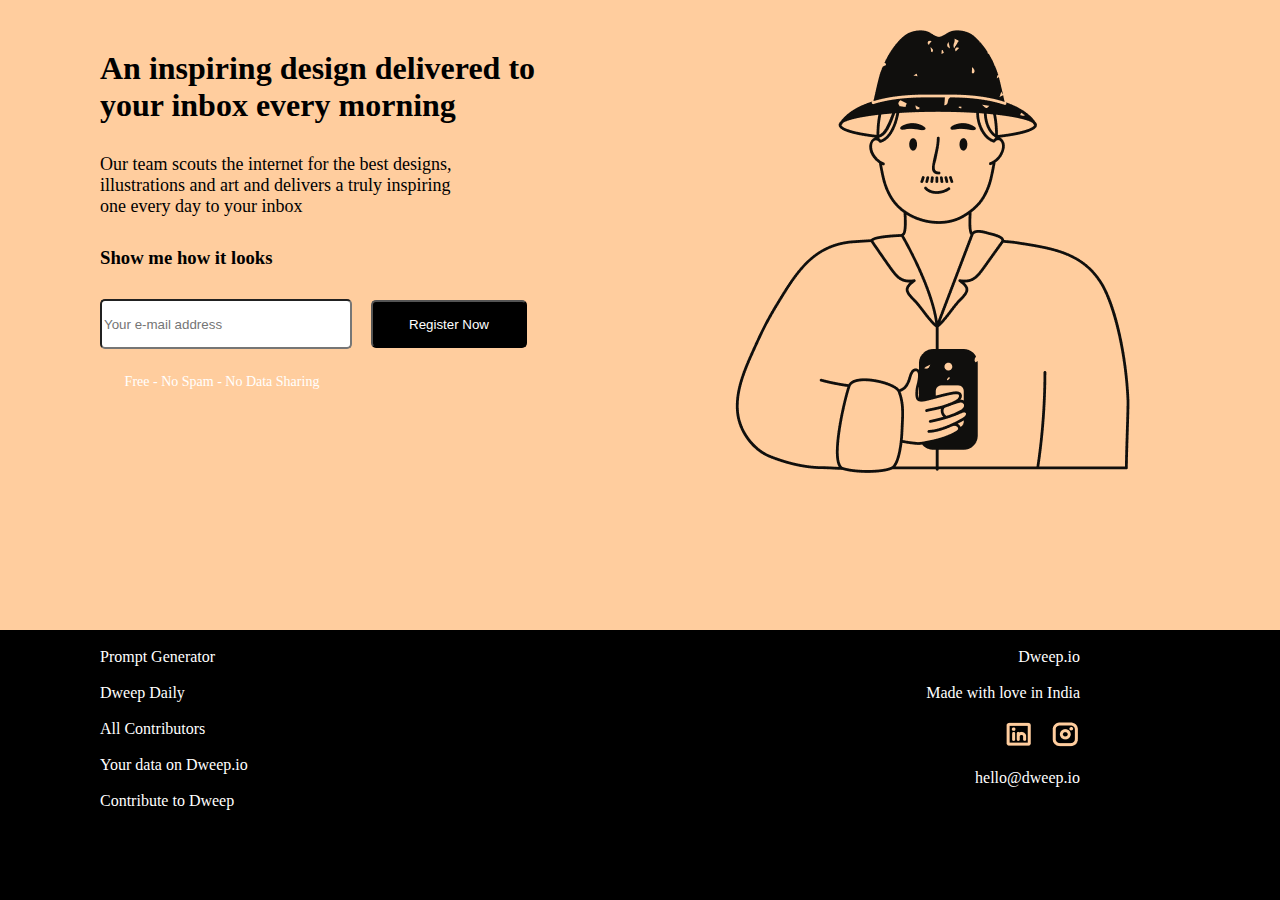
<file: Project-1/code/index.html>
<!DOCTYPE html>
<html lang="en">
<head>
    <meta charset="UTF-8">
    <meta name="viewport" content="width=device-width, initial-scale=1.0">
    <title>Mini Project</title>
    <link rel="stylesheet" href="style.css">
</head>
<body>
    <div class="top">
        <div class="topleft">
            <h1 style="font-size: xx-large;">An inspiring design delivered to <br>your inbox every morning</h1>
            <p id="explaination">Our team scouts the internet for the best designs, <br>
                illustrations and art and delivers a truly inspiring <br>
                one every day to your inbox
            </p>
            <h3><b>Show me how it looks</b></h3>
            <form action="" id="form">
                <input id="mail" type="text" placeholder="Your e-mail address"> <button id="button">Register Now</button>
            </form>
            <p id="free">Free - No Spam - No Data Sharing</p>            
        </div>
        <div class="topright">
            <img src="../images/surface1.png" alt="">
        </div>
    </div>
    <div class="foot">
        <div class="footleft">
            <p>Prompt Generator</p>
            <p>Dweep Daily</p>
            <p>All Contributors</p>
            <p>Your data on Dweep.io</p>
            <p>Contribute to Dweep</p>
        </div>
        <div class="footright">
            <p>Dweep.io</p>
            <p>Made with love in India</p>
            <pre><img src="../images/LinkedinLogo.png" alt="">  <img src="../images/InstagramLogo.png" alt=""></pre>
            <p>hello@dweep.io</p>
        </div>
    </div>
</body>
</html>
</file>
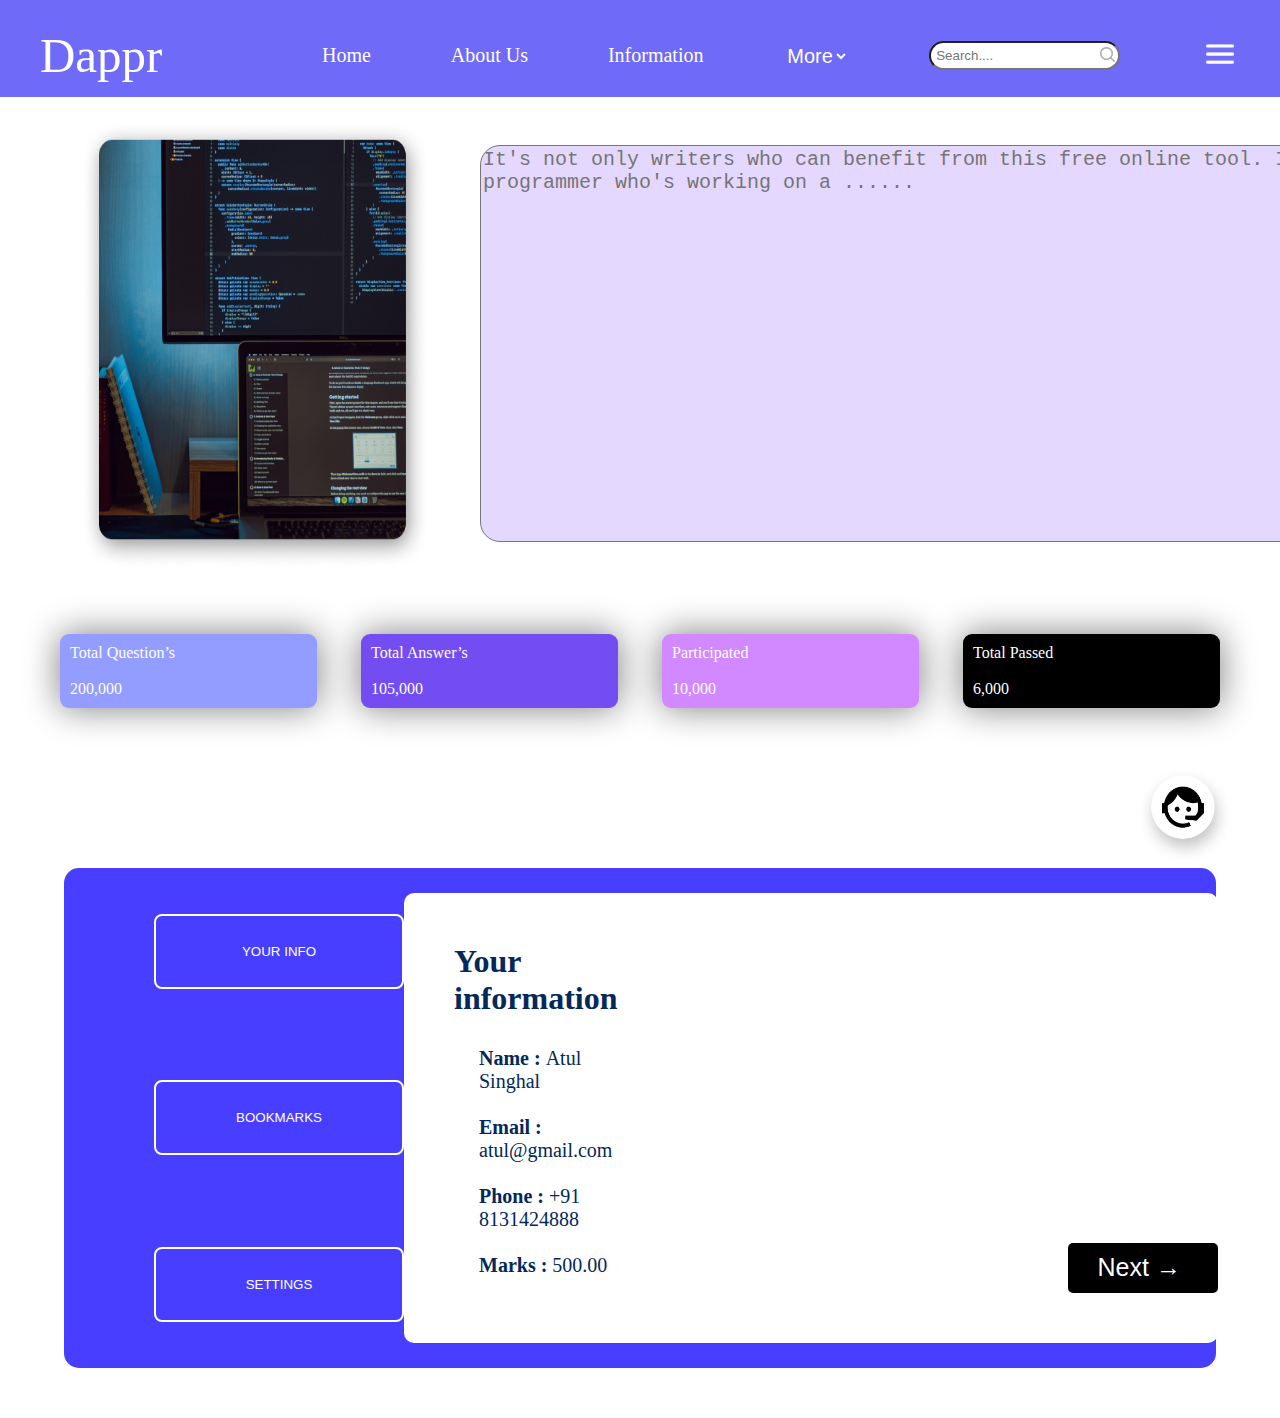
<file: Project-2/code/index.html>
<!DOCTYPE html>
<html lang="en">
<head>
    <meta charset="UTF-8">
    <meta name="viewport" content="width=device-width, initial-scale=1.0">
    <title>project-2</title>
    <link rel="stylesheet" href="style.css">
</head>
<body>
    <div id="navbar">
        <nav class="nav">
            <div class="Options">
                <p id="Dappr">Dappr</p>
                <p></p>
                <p>Home</p>
                <p>About Us</p>
                <p>Information</p>
                <select name="" id="">
                    <option>More</option>
                </select>
                <div class="searchbar">
                    <form action="">
                        <input id="input" type="text" placeholder="Search....">
                        <img class="searchopt" src="../images/search.png" alt="">
                    </form>
                </div>
                <button><img src="../images/Options.png" alt="Options" height="20px"></button>
            </div>
        </nav>
    </div>

    <div>
        <div class="page">
            <div class="left">
                <img src="../images/image.png" alt="Image" height="450px" width="350px">
            </div>
            <div class="right">
                <textarea rows="17" cols="8000"
                    placeholder="It's not only writers who can benefit from this free online tool. If you're a programmer who's working on a ......"></textarea>
            </div>
            <div class="box">
                <div class="icons">
                    <img src="../images/Whatsapp.png" alt="Whatsapp" height="50px" width="50px">
                    <img src="../images/Facebook.png" alt="Facebook" height="50px" width="50px">
                    <img src="../images/Twitter.png" alt="Twitter" height="50px" width="50px">
                </div>
            </div>
        </div>
        <div class="total">
            <p id="one">Total Question’s <br><br> 200,000</p>
            <p id="two">Total Answer’s <br> <br>105,000</p>
            <p id="three">Participated <br> <br>10,000</p>
            <p id="four">Total Passed <br> <br>6,000</p>
        </div>

    </div>
    <div class="center">
        <div id="bottom">
            <div id='bottomLeft'>
                <button class="buttons">YOUR INFO</button>
                <button class="buttons">BOOKMARKS</button>
                <button class="buttons">SETTINGS</button>
            </div>
            <div id="bottomOne">
                <div id="bottomRightLeft">
                    <h1>Your information</h1>
                    <div class="Information">
                        <p><b>Name : </b>  Atul Singhal</p><br>
                        <p><b>Email :</b>  atul@gmail.com</p><br>
                        <p><b>Phone :</b>  +91 8131424888</p><br>
                        <p><b>Marks :</b>  500.00</p><br>
                        
                    </div>
                    
                </div>
                <div id="bottomRightRight">
                    <button id="inlinebutton">Next →</button>
                </div>
            </div>
        </div>
    </div>
    <div class="help">
        <img src="../images/Help.png" alt="Help">
    </div>
</body>

</html>
</file>
<file: Project-1/code/style.css>
*{
    margin: 0;
}
.top{
    background-color: #FFCD9E;
    height: 70vh;
}
.foot{
    background-color: black;
    height: 30vh;
}
.topleft{
    padding-top: 50px;
    padding-left: 100px;
    position:relative;
}
#explaination{
    margin-top: 30px;
    margin-bottom: 30px;
    font-size: large;
}
#form{
    margin-top: 30px;
}
#mail{
    width: 244px;
    height: 44px;
    border-radius: 5px;
    margin-right:15px;
}
#button{
    background-color: black;
    color: white;
    width: 156px;
    height: 48px;
    border-radius: 5px;
}
#free{
    width: 244px;
    height: 44px;
    padding-top: 25px;
    color: white;
    text-align: center;
    font-size: 14px;
}
.topright{
    position: absolute;
    right: 150px;
    top: 30px;
}
.footleft{
    color: white;
    position: absolute;
    left: 100px;
}
.foot p{
    margin: 18px 0px;
}
.footright{
    color: white;
    position: absolute;
    right: 200px;
    text-align: right;
}
</file>
<file: Project-2/code/style.css>
* {
    margin: 0;
}
#navbar {
    position: fixed;
    top: 0px;
}
.nav {
    height: 97px;
    width: 100vw;
    background-color: #6F6AF7;
    color: white;
    text-align: center;
}

#Dappr {
    font-family: 'Delius Unicase';
    font-size: 49px;
    position: relative;
    display: flex;
    flex-direction: row;
    justify-content: space-around;
}

.Options {
    position: relative;
    top: 27px;
    display: flex;
    flex-direction: row;
    justify-content: space-around;
    align-items: center;
    font-size: 20px;
}

.searchbar {
    position: relative;
}

.searchopt {
    position: absolute;
    right: 5px;
    height: 15px;
    top: 6px;
}

#input {
    border-radius: 15px;
    padding: 5px;
}

select {
    background-color: #6F6AF7;
    color: white;
    border: none;
    font-size: 20px;
}

button {
    background-color: #6F6AF7;
    color: white;
    border: none;
}

.page {
    margin-top: 120px;
    margin-left: 80px;
    display: inline-flex;
    justify-content: flex-start;
}

.box {
    display: inline-flex;
    height: 150px;
    width: 60px;
}

.icons {
    /* display: inline-flex;
    flex-direction: column;
    position: sticky;
    margin-top: 120px;
    right: 5px; */
    height: 40px;
    display: block;
    width: fit-content;
}

.right textarea {
    width: 950px;
    background-color: #E5D8FF;
    border-radius: 20px;
    font-size: x-large;
    margin-top: 25px;
    resize: none;
    margin-left: 50px;
}

.total {
    display: flex;
    justify-content: space-between;
    padding: 60px;
}

.total p {
    color: white;
    padding: 10px;
    width: 237px;
    border-radius: 9px;
}

#one {
    background-color: #929DFF;
    box-shadow: 0px 0px 35px 1px rgb(131, 131, 131);
}

#two {
    background-color: #734CF2;
    box-shadow: 0px 0px 35px 1px rgb(131, 131, 131);
}

#three {
    background-color: #D288FF;
    box-shadow: 0px 0px 35px 1px rgb(131, 131, 131);
}

#four {
    background-color: #000000;
    box-shadow: 0px 0px 35px 1px rgb(131, 131, 131);
}

.help {
    display: flex;
    position: fixed;
    height: 100px;
    width: 100px;
    right: 45px;
    top: 85%
}

.bottom {
    margin: 80px;
    height: 500px;
    width: 90vw;
    margin-top: 50px;
    margin-bottom: 50px;
    border-radius: 10px;
    background-color: #483EFF;
    display: inline-flex;
}

.selections {
    height: 500px;
    width: 180px;
    display: inline-flex;
    flex-direction: column;
    justify-content: space-evenly;
    margin-left: 100px;
}

#five {
    background-color: #BCE0F6;
    padding: 10px;
    border-radius: 8px;
    color: black;
    width: 250px;
    height: 75px;
    border: #000000;
    box-shadow: 0px 0px 35px 1px rgb(131, 131, 131);
}

#six,
#seven {
    background-color: #483EFF;
    padding: 10px;
    border-radius: 8px;
    border: 2px solid #ffffff;
    width: 250px;
    height: 75px;
}

.center {
    display: flex;
    justify-content: center;
}

#bottom {
    display: flex;
    background-color: #483EFF;
    width: 90vw;
    height: 500px;
    justify-content: space-between;
    border-radius: 15px;
    margin-top: 100px;
    margin-bottom: 50px;
}

#bottomLeft {
    display: flex;
    flex-direction: column;
    justify-content: space-around;
    position: relative;
    margin-left: 70px;
}

.buttons {
    background-color: #483EFF;
    padding: 10px;
    border: 2px solid #ffffff;
    border-radius: 8px;
    width: 250px;
    height: 75px;
    margin-left: 20px;
}
#bottomOne{
    display: inline-flex;
    height: 450px;
    width: 950px;
    background-color: rgb(255, 255, 255);
    margin-right: 50px;
    margin-top: 25px;
    border-radius: 10px;
}

#bottomRightLeft {
    padding-left: 50px;
    padding-top: 50px;
    color: #04285A;
}
.Information{
    margin-left: 25px;
    margin-top: 30px;
    display: inline-flex;
    flex-direction: column;
    position: relative;
    justify-content: space-around;   
    font-size: 20px;
}
#bottomRightRight{
    /* margin-right: ; */
    margin-top: 350px;
    margin-left: 450px;
    
}
#inlinebutton{
    background-color: #000000;
    display: inline-flex;
    height: 50px;
    width:150px ;
    border-radius: 5px;
    padding-left: 30px;
    padding-top: 10px;
    font-size: 25px;
}
</file>
